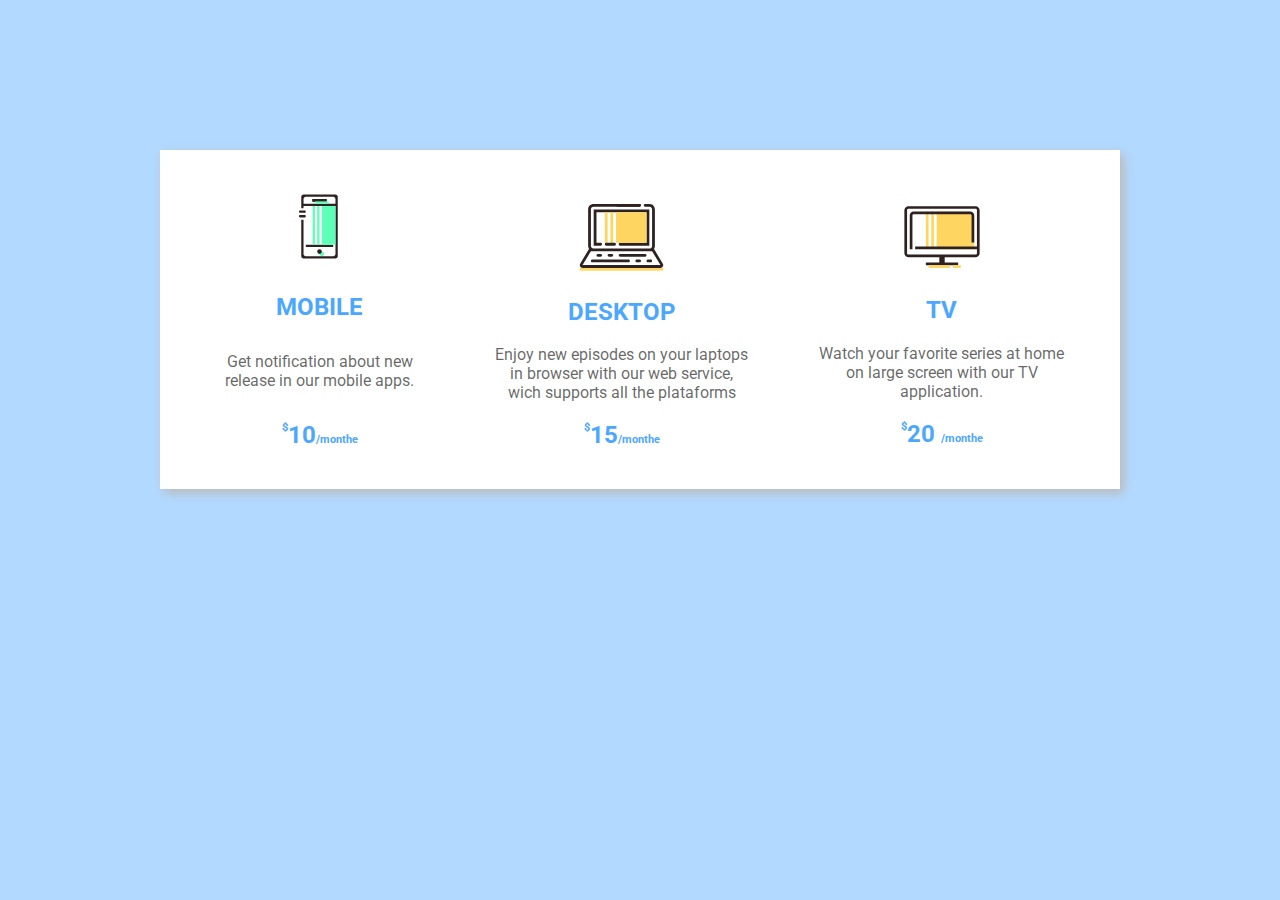
<file: Loop1/index.html>
<!DOCTYPE html>
<html lang="en">
<head>
  <meta charset="UTF-8">
  <meta name="viewport" content="width=device-width, initial-scale=1.0">
  <meta http-equiv="X-UA-Compatible" content="ie=edge">
  <title>Loop 1 - Step 1</title>
  <link href="https://fonts.googleapis.com/css?family=Roboto:400,500,700" rel="stylesheet">
  <link rel="stylesheet" href="./styles.css" />
</head>
<body>
  <!--
    Welcome to your first asset!

    You could've noticed there is a link to Roboto font in the head.
    You can use it in css by typing font-family: Roboto, sans-serif;
    and you can customize it by using font-weight (400, 500 etc. - numbers in the link tag)

    Good luck and have fun!
  -->
  <div class="container">
      <section class="seccion1 row">
          <article class="articulo1 ">
              <img class="imagen" src="img/device.svg">
              <br>
              <h2 class="despues">MOBILE</h2>
              <br>
              <p>Get notification about new      <br> release in our mobile apps. </p>
              <br>
              <h2 class="despues"><span class="mes" >$</span> 10<span class="chico">/monthe</span></h2>
            </article>
          <article class="articulo2 ">

              <img class="imagen" src="img/laptop.svg">
              <br>
              <h2 class="despues">DESKTOP</h2>
              <br>
              <p>Enjoy new episodes on your laptops <br> in browser with our web service,<br> wich supports all the plataforms</p>
              <br>
              <h2 class="despues" ><span class="mes" >$</span> 15<span class="chico">/monthe</span></h2>
            </article>
          <article class="articulo3 ">
              <img class="imagen" src="img/monitor.svg">
              <br>
              <h2 class="despues">TV</h2>
              <br>
              <p>Watch your favorite series at home <br>on large screen with our TV <br>application.</p>
              <br>
              <h2 class="despues"> <span class="mes" >$</span> 20 <span class="chico">/monthe</span></h2>
            </article>
      </section>
  </div>
</body>
</html>
</file>
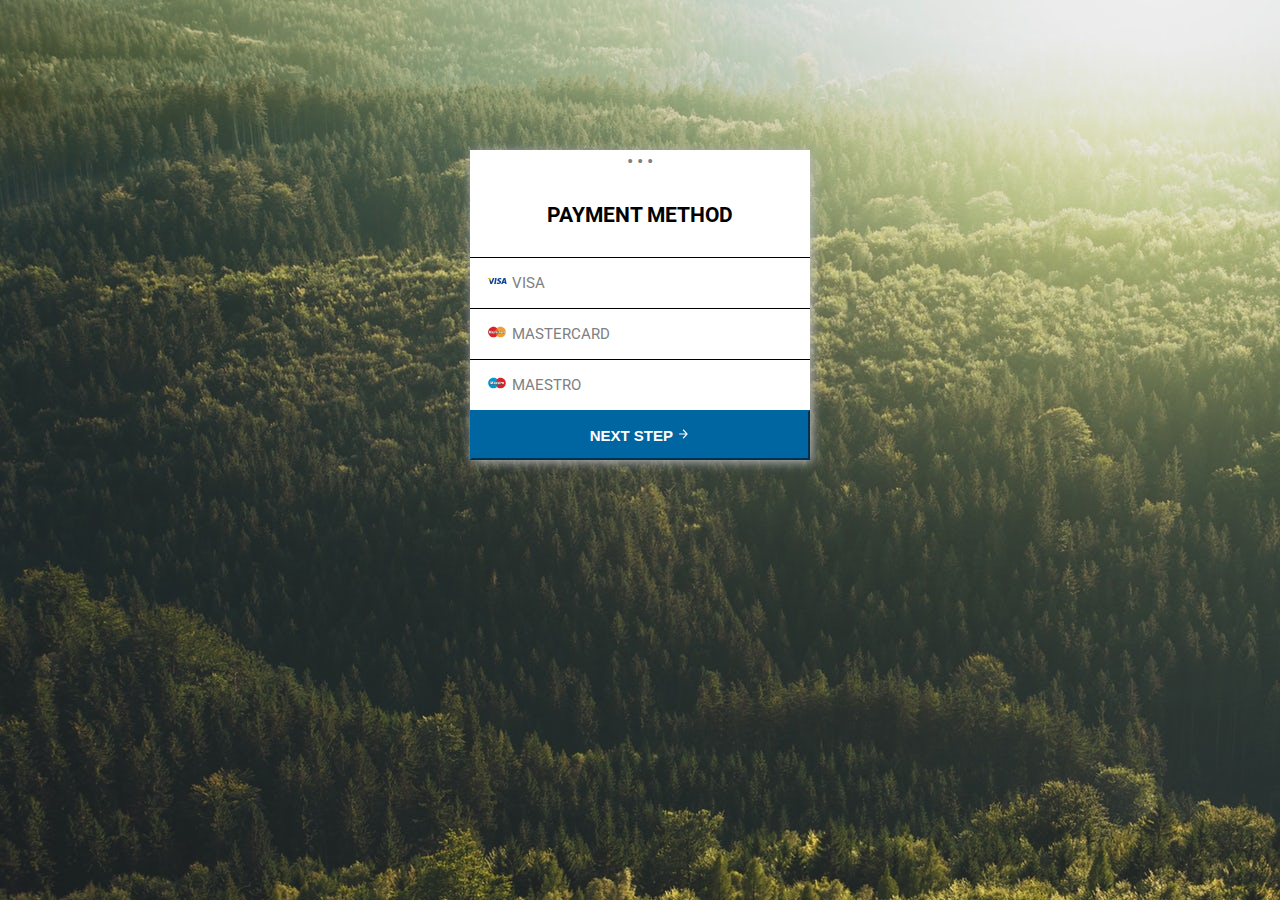
<file: Loop2/index.html>
<!DOCTYPE html>
<html lang="en">
<head>
  <meta charset="UTF-8">
  <meta name="viewport" content="width=device-width, initial-scale=1.0">
  <meta http-equiv="X-UA-Compatible" content="ie=edge">
  <title>Loop 1 - Step 2</title>
  <link href="https://fonts.googleapis.com/css?family=Roboto:400,500,700" rel="stylesheet">
  <link rel="stylesheet" href="./styles.css" />
</head>
<body>
  <div class="container">
    <section class="seccion1">
     <ul>
        <a href="" class="puntito">•</a>
        <a href=""  class="puntito">•</a>
        <a href=""  class="puntito">•</a>
      </ul>
      <h2 class="pay"> PAYMENT METHOD</h2>
        <ul></ul>
       <a href="" class="card-option visa"> <span class="tarje"> <img width="7%" src="img/visa.svg" alt=""> </span> VISA <span id="tik1" class="tik"><img src="img/check.svg" alt=""></span> <span class="tik"></a>
       <a href="" class="card-option mastercard"> <span class="tarje"> <img width="7%" src="img/mastercard.svg" alt=""> </span> MASTERCARD <span id="tik1" class="tik"><img src="img/check.svg" alt=""></span></a>
       <a href="" class="card-option maestro"> <span class="tarje"> <img width="7%" src="img/maestro.svg" alt="">  </span>MAESTRO <span id="tik1" class="tik"><img src="img/check.svg" alt=""></span> <span class="tik"></a>
      </ul>
      <button type="submit" class="submit1">NEXT STEP <img width="4%" src="img/arrow.svg" alt=""></button>
  </section>
  </div>
  
</body>
</html>
</file>
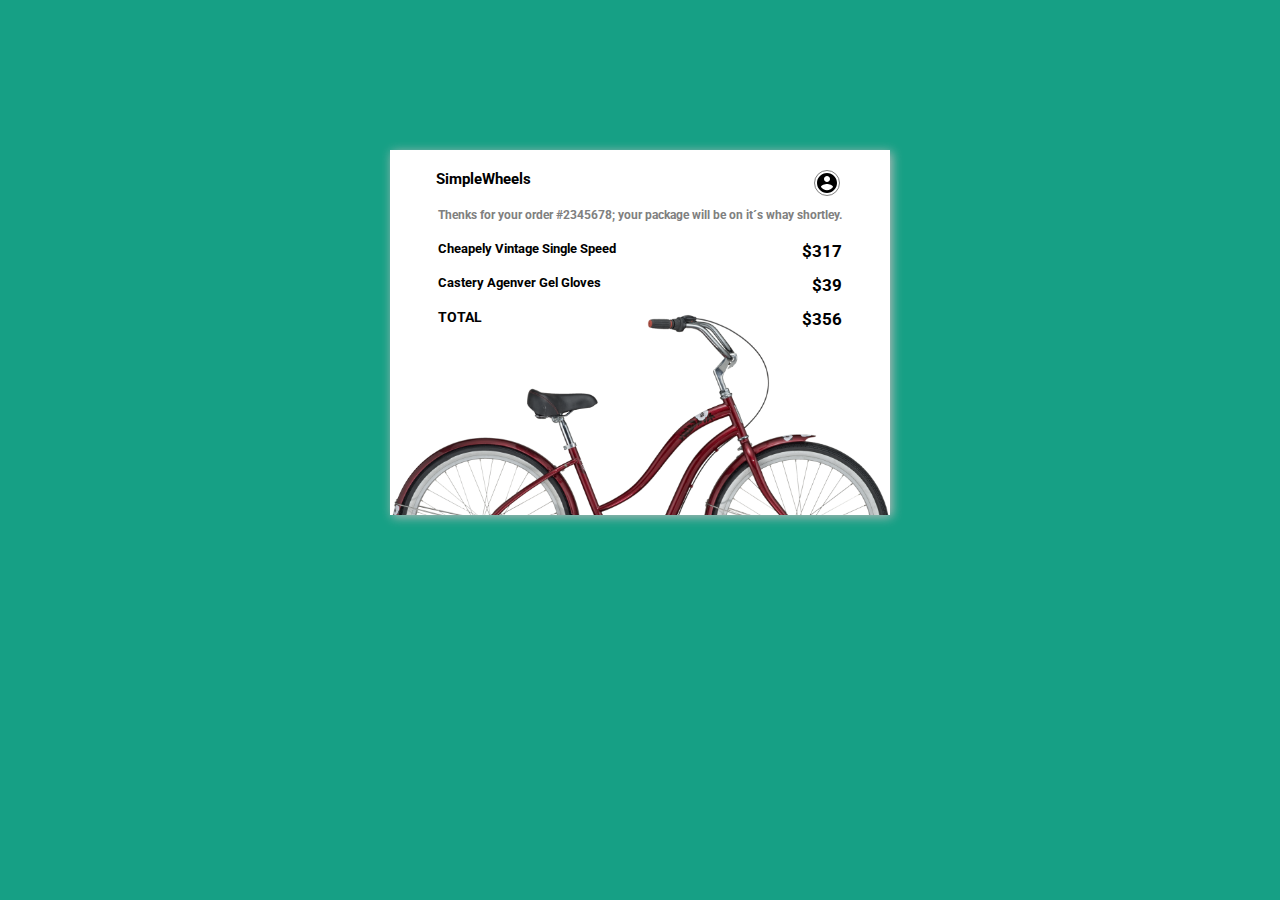
<file: Loop3/index.html>
<!DOCTYPE html>
<html lang="en">
<head>
  <meta charset="UTF-8">
  <meta name="viewport" content="width=device-width, initial-scale=1.0">
  <meta http-equiv="X-UA-Compatible" content="ie=edge">
  <title>Loop 1 - Step 3</title>
  <link href="https://fonts.googleapis.com/css?family=Roboto:400,500,700" rel="stylesheet">
  <link rel="stylesheet" href="./styles.css" />
</head>
<body>
  <div class="container">
    <section class="seccion1">
     <h2 class="titulo"> SimpleWheels  <span> <img class="info" src="img/account.svg" alt=""></span></h2>
     <h3 class="paquete"> Thenks for your order #2345678; your package will be on it´s whay shortley.</h3>
     <br>
     <h3 class="bici"> Cheapely Vintage Single Speed <span class="precio">$317</span></h3>
    <br>
     <h3 class="bici"> Castery Agenver Gel Gloves <span class="precio">$39</span></h3>
    <br>
     <h3 class="total">TOTAL <span class="precio">$356</span> </h3>
     <br><br><br><br> <br> <br> <br> <br> <br> <br> 
    </section>
  </div>
  
</body>
</html>
</file>
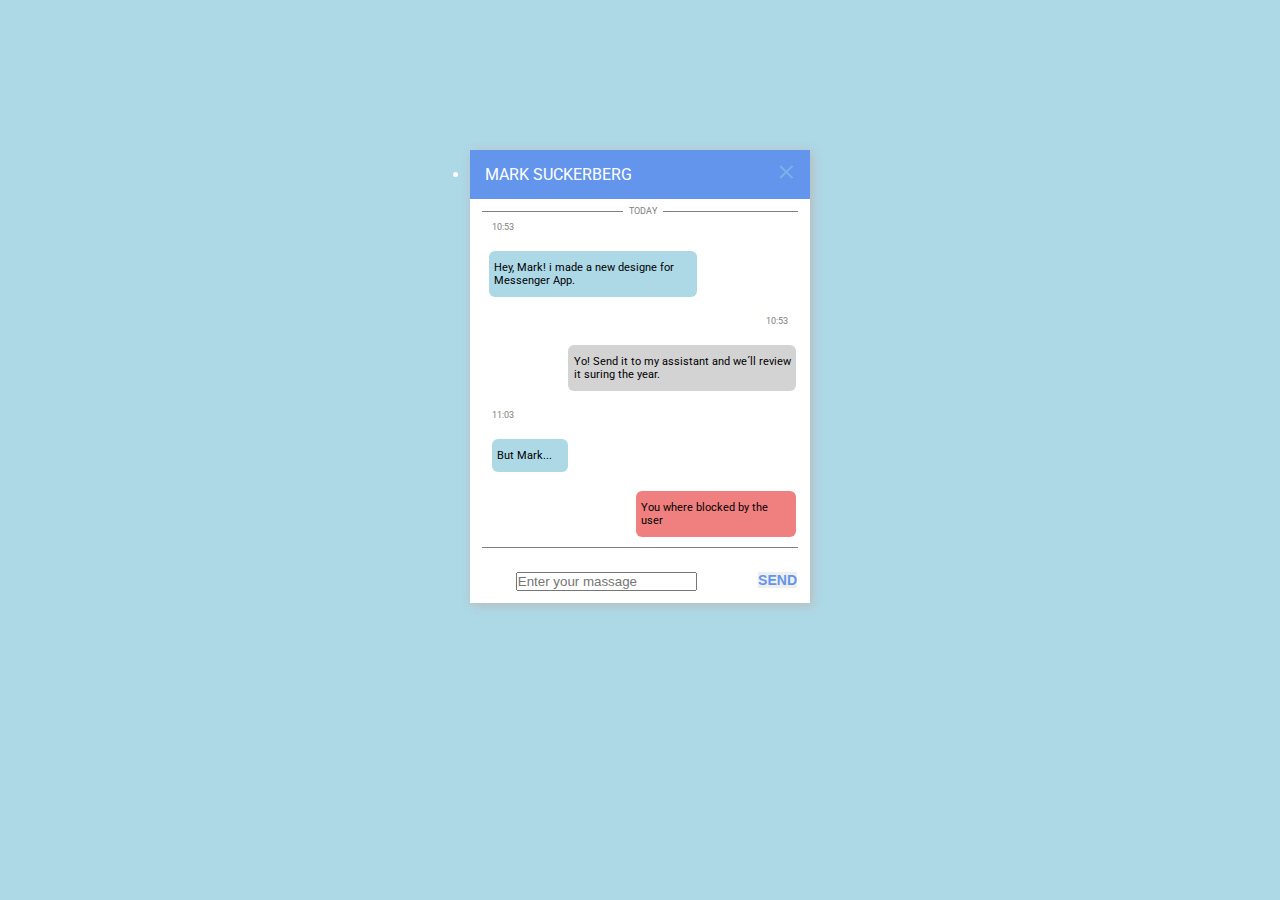
<file: Loop4/index.html>
<!DOCTYPE html>
<html lang="en">
<head>
  <meta charset="UTF-8">
  <meta name="viewport" content="width=device-width, initial-scale=1.0">
  <meta http-equiv="X-UA-Compatible" content="ie=edge">
  <title>Loop 1 - Step 4</title>
  <link href="https://fonts.googleapis.com/css?family=Roboto:400,500,700" rel="stylesheet">
  <link rel="stylesheet" href="./styles.css" />
</head>
<body>
    <div class="container">
        <section class="seccion1">
        <li class="pay mark"> MARK SUCKERBERG <span> <img class="x" width="5%" src="img/cruz.png" alt=""></span></li>
          
        <ul>
        <a class="hoy" href=""> TODAY </a>
        <article class="borde">
         <a class="tiempoi" href=""> 10:53 </a>
         <br>
         <a class="holam" href=""> Hey, Mark! i made a new designe for <br> Messenger App.</a>
         <br>
         <a class="tiempod" href=""> 10:53 </a>
         <br>
         <a class=" claro" href="">Yo! Send it to my assistant and we´ll review <br> it suring the year.</a>
        <br>
        <a class="tiempoi" href=""> 11:03 </a>
        <br>
        <a class="holam1" href=""> But Mark...</a>
        <br>
        <a class="blocked" href=""> You where blocked by the user</a>
      
  
      </article>
      <form   action="">
          <p class="fin">
              <input  type="text" placeholder="Enter your massage" >
              <span> <button> <strong> Send </strong></button></span>
            </p> 
      </form>
      
        </ul>
          
      </section>
      </div>
  
</body>
</html>
</file>
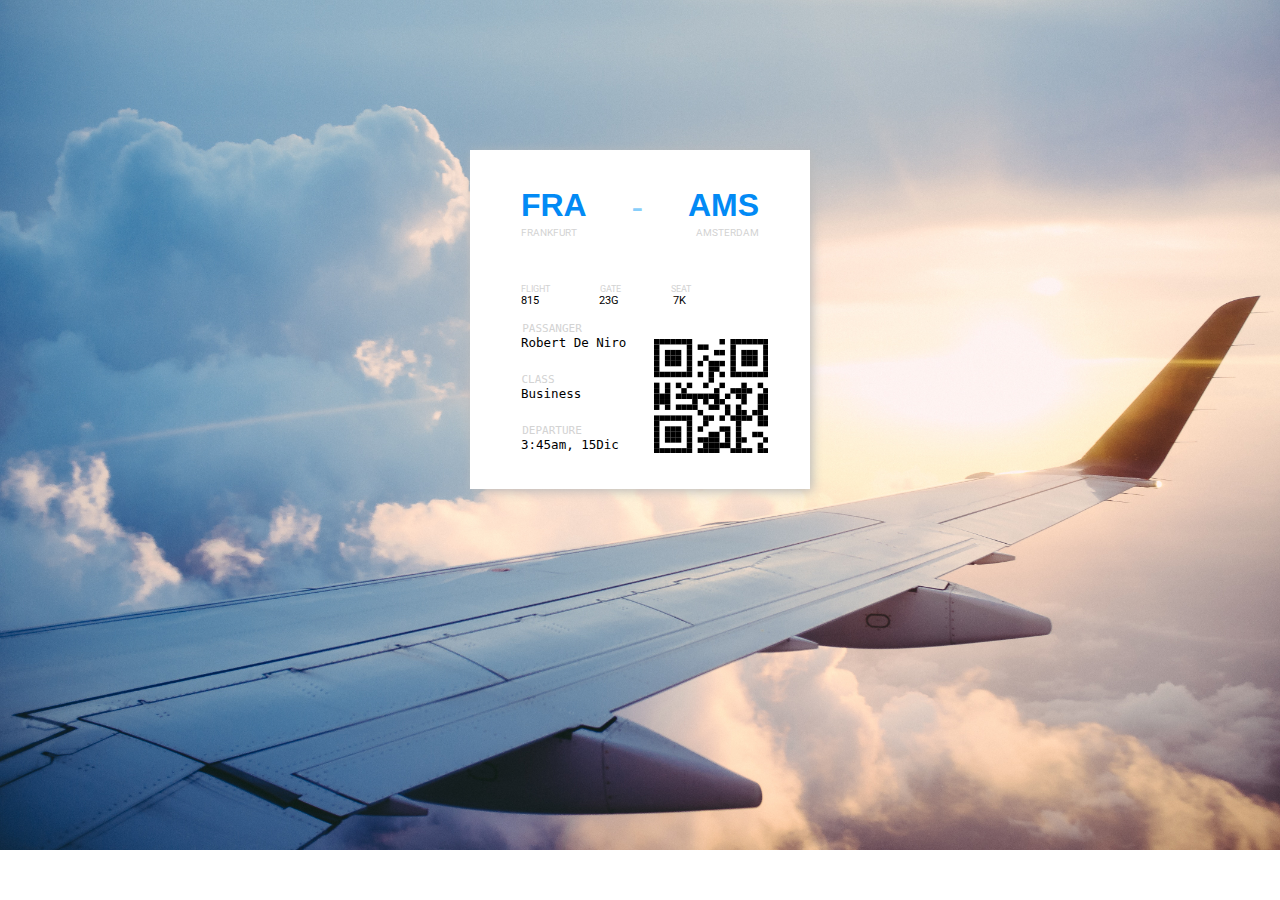
<file: Loop5/index.html>
<!DOCTYPE html>
<html lang="en">
<head>
  <meta charset="UTF-8">
  <meta name="viewport" content="width=device-width, initial-scale=1.0">
  <meta http-equiv="X-UA-Compatible" content="ie=edge">
  <title>Loop 1 - Step 5</title>
  <link href="https://fonts.googleapis.com/css?family=Roboto:400,500,700" rel="stylesheet">
  <link href="https://fonts.googleapis.com/css?family=Prompt:900" rel="stylesheet">
  <link rel="stylesheet" href="./styles.css" />
</head>
<body>
    <div class="container">
    <section class="seccion1">
      <img class="qr" src="img/qr.svg" alt="">
      <div class="adentro">
      <article class="paises">
       <span class="azul fra"> <strong> FRA </strong> </span> <span class="barrita">-</span> <span class="azul ams"> <strong> AMS </strong></span>
      </article>
      <article>
        <span class="grise fran">FRANKFURT</span> <span class="grise amst">AMSTERDAM</span>
      </article>
      <br><br><br>
      <article class="datos1">
        <span class="f">FLIGHT</span><span class="g">GATE</span> <span class="s">SEAT</span>
      </article>
      
      <article class="datos2">
          <span class="f1">815</span><span class="g1">23G</span> <span class="s1">7K</span>
        </article>
        <br>
        <br>
        <article class="pasajeron1">
            <samp>PASSANGER</samp>
         </article>
         <article class="pasajeron">
            <samp>Robert De Niro</samp>
         </article>
         <br>
         <br>
        <article class="pasajeron12">
            <samp>CLASS</samp>
         </article>
         <article class="pasajeron">
            <samp>Business</samp>
         </article>
         <br>
         <br>
         <article class="pasajeron1">
            <samp>DEPARTURE</samp>
         </article>
         <article class="pasajeron">
            <samp>3:45am, 15Dic</samp>
         </article>
    </div> 
    </section>
   
      </div>
  
</body>
</html>
</file>
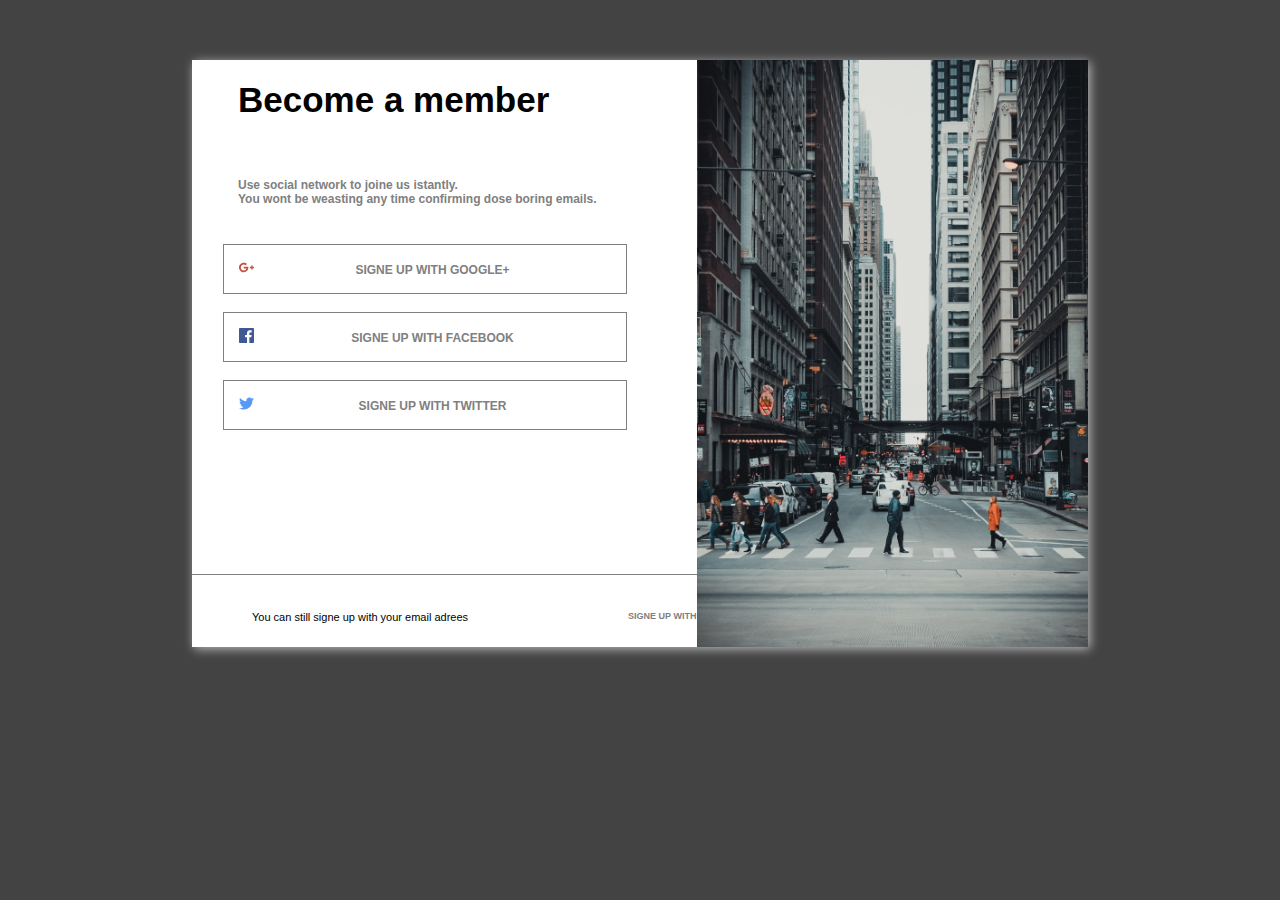
<file: Loop6/index.html>
<!DOCTYPE html>
<html lang="en">
<head>
  <meta charset="UTF-8">
  <meta name="viewport" content="width=device-width, initial-scale=1.0">
  <meta http-equiv="X-UA-Compatible" content="ie=edge">
  <title>Loop 1 - Step 6</title>
  <link href="https://fonts.googleapis.com/css?family=Roboto:300,400,500,700" rel="stylesheet">
  <link rel="stylesheet" href="./styles.css" />
</head>
<body>
  <div class="container">
    <section class="seccion1">
      <img class="fondito" src="img/side.jpg" alt="">
     <h1 class="titulo"> Become a member </h1>
     <br> 
     <h3 class="sub"> Use social network to joine us istantly. <br> You wont be weasting any time confirming dose boring emails. </h3>
     <br>
       <div class="google">
      <a  href="http://google.com"><img class="logo" width="15px" src="img/googleplus.svg"></a>    
     <span class="nombre"> <strong> SIGNE UP WITH GOOGLE+ </strong></span>
    </div>
    <br>
    
    <div class="facebook">
        <a  href="http://facebook.com"><img class="logo" width="15px" src="img/facebook.svg"></a>    
       <span class="nombre"><strong>SIGNE UP WITH FACEBOOK </strong> </span>
    
    </div>
<br>
      <div class="twitter">
          <a  href="http://twitter.com"><img class="logo" width="15px" src="img/twitter.svg"></a>    
         <span class="nombre"> <strong>SIGNE UP WITH TWITTER  </strong> </span>
        </div>  
     <br><br><br><br> <br> <br> <br> <br> 

<div class="email">
  <br> <br>
 <span class="email1">You can still signe up with your email adrees </span>
  <span class="email2"> <strong> SIGNE UP WITH EMAIL </strong></span>
</div>
<br> <br>
    </section>
  </div>
</body>
</html>
</file>
<file: Loop1/styles.css>
*{
    box-sizing: border-box;
    margin: 0 auto;
    padding: 0;
}


body{
    text-align: center;
    font-family: roboto, sans-serif;
    background-color:#b2d9ff;
}  

    .container{
    background-color:#b2d9ff;

}

.seccion1{
    display: flex;
    width: 75%;
    background-color: white;
    position: relative;
    top: 150px;
    padding:20px ;
    box-shadow: 3.5px 3.5px 10px #bababa;
}
.articulo1, .articulo2, .articulo3{
    display: flex;
    flex-direction: column;
    justify-content: space-between;
    padding: 20px
    }

.articulo1 {
    width: 27%
}


 .articulo1:hover{ 
  background-color:  rgba(0, 0, 0, 0.1)
    }
    
 .articulo2:hover{ 
    background-color:  rgba(0, 0, 0, 0.1)
          }

 .articulo3:hover{ 
    background-color:  rgba(0, 0, 0, 0.1)
             }

p{
    color: rgba(0, 0, 0, 0.6)
}
.imagen{
    width: 35%;
}
.despues{
   color: #4ca7ff;
   float: left;
  }

.mes{
  color: #4ca7ff;
  font-size: 11px;
  float: left;
}

.chico {
    color: #4ca7ff;
  font-size: 11px;
}
</file>
<file: Loop2/styles.css>
*{
    box-sizing: border-box;
    margin: 0 auto;
    padding: 0;
}


body{
    text-align: center;
    font-family: roboto, sans-serif;
    
}  

.container{
    background-image:url("img/fondo.jpg");   
    background-size: fill;
    background-repeat: no-repeat;
    height: 100vh;

}

.seccion1{
    width:340px;
    background-color: white;
    position: relative;
    top: 150px;
    box-shadow: 2px 2px 10px #bababa;
}
.puntito{ 
    font-size: 19px;
    text-decoration: none;
    color: grey;
    text-decoration-style: bold
}

.puntito:hover{
    font-size: 22px
}

.pay{
    padding: 30px;
text-align: center;
font-size: 21px;
}

.card-option{
    position: relative;
    display: block;
    border-top: 1px solid black;
    padding: 16px;
    font-size: 15px;
    text-decoration: none;
    color: grey;
    text-decoration-style: bold;
    text-align: left;
  
}




.tik{
   position: absolute;
   right:17px;
   display: none
}

.mastercard:hover .tik{
    display: inline;
    transition: 0.7s;
}

.visa:hover .tik{
    display: inline;
    transition: 0.7s;
    
}

.maestro:hover .tik{
    display: inline;
    transition: 0.7s;  
}


.card-option:hover{
    background-color: #ddd;
    color: black;
    font-weight:bold;
}



.submit1{
        background: #0066A2;
        color: white;
        border-style: outset;
        border-color: #0066A2;
        height: 50px;
        width: 100%;
        font: bold 15px arial, sans-serif;
        text-shadow:none;
        }
</file>
<file: Loop3/styles.css>
*{
    box-sizing: border-box;
    margin: 0 auto;
    padding: 0;
}


body{
    text-align: center;
    font-family: roboto, sans-serif;
    
}  

.container{
   background-color:   #16a085;
    background-size: fill;
    background-repeat: no-repeat;
    height: 100vh;

}



.seccion1{
    width:500px;
    background-color: white;
    background-image: url("img/bicycle.png");
    background-repeat: no-repeat;
    background-size: contain;
    background-position-y: 113px;
    position: relative;
    top: 150px;
    box-shadow: 2px 2px 10px #bababa;
}

.titulo{ font-size:  15px;
    color: black;
    text-align: left;
    padding: 20px;
    margin-left: 26px;
}

.info{
    position: absolute;
    right:50px
}

.paquete{
    font-size: 12px;
    color: grey
}

.bici{
    font-size: 13px;
    color: black;
    text-align: left;
    margin-left: 48px;
}

.precio{
    font-size: 17px;
    position: absolute;
    right:48px
}

.total{
  text-align: left;
  font-size: 14px;
  margin-left: 48px;
}
.info {
    border: solid grey 1px;
    border-radius: 20px
}
.info:hover {
    box-shadow: 2px 2px 4px grey;
}
</file>
<file: Loop4/styles.css>
*{
    box-sizing: border-box;
    margin: 0 auto;
    padding: 0;
}


body{
    text-align: center;
    font-family: roboto, sans-serif;
    
}  

.container{
    background-color:lightblue ;   
    background-size: fill;
    background-repeat: no-repeat;
    height: 100vh;


}

.seccion1{
    width:340px;
    background-color: white;
    position: relative;
    top: 150px;
    box-shadow: 2px 2px 10px #bababa;
}
.puntito{ 
    font-size: 19px;
    text-decoration: none;
    color: grey;
    text-decoration-style: bold
}

.puntito:hover{
    font-size: 22px
}

.mark{  
text-align: left;
padding: 15px ;
font-size: 16px;
background-color: cornflowerblue;
color: white;
text-decoration-style: bold;
}

.x{ position: absolute;
    right: 15px;
}

.x:hover{
   
    width: 6%
}


.hoy {
    font-size: 9px;
    text-decoration: none;
    color: grey;
    position: absolute;
    padding: 6px;
    top: 50px;
    right: 147px;
    background-color: white;
}

.borde {
    border-top: 1px solid grey;
    border-bottom: 1px solid grey;
    padding: 10px;
    margin: 12px;
    
}

.tiempoi{
    font-size: 9px;
    text-decoration: none;
    color: grey;
    display: flex;
    flex-direction: row;

}

.tiempod{
    font-size: 9px;
    text-decoration: none;
    color: grey;
    display: flex;
    flex-direction: row-reverse;
}

.holam {

    font-size: 11px;
    text-decoration: none;
    color: black;
    background-color: lightblue ;
    padding: 5px;
    text-align: left;
    border-radius: 6px;
    padding-top: 10px;
    padding-bottom: 10px;
    width: 70%;
    position: relative;
    right: 47px;
    display: flex;
    flex-direction: row;
    
} 

.holam1{

    font-size: 11px;
    text-decoration: none;
    color: black;
    background-color: lightblue ;
    padding: 5px;
    text-align: left;
    border-radius: 6px;
    padding-top: 10px;
    padding-bottom: 10px;
    width: 26%;
    position: relative;
    right: 110px;
    display: flex;
    flex-direction: row;

}
.claro {
    font-size: 11px;
    text-decoration: none;
    color: black;
    background-color: lightgray ;
    padding: 5px;
    text-align: left;
    border-radius: 6px;
    padding-top: 10px;
    padding-bottom: 10px;
    width: 77%;
    position: relative;
    right: -42px;
    display: flex;
    flex-direction: row-reverse;

}

.blocked{
        font-size: 11px;
        text-decoration: none;
        color: black;
        background-color: lightcoral ;
        padding: 5px;
        text-align: left;
        border-radius: 6px;
        padding-top: 10px;
        padding-bottom: 10px;
        width: 54%;
        position: relative;
        right: -76px;
        display: flex;
        flex-direction: row-reverse;
    
}

.fin{
    text-decoration: none;
    color: lightgray;
    padding: 12px;
    display: flex;
    flex-direction: row;

}

button {
    position: absolute;
    right: 13px;
    border: none;
    color: cornflowerblue;
    font-size: 14px;
    text-transform: uppercase
    
}
</file>
<file: Loop5/styles.css>
*{
    box-sizing: border-box;
    margin: 0 auto;
    padding: 0;
}

/* span{ 
    padding: 0;
    margin: 0 auto;
    padding: 0
}
*/

body{
    text-align: center;
    font-family: roboto, sans-serif;
    
}  

.container{
    background-image:url("img/background.jpg");   
    background-size: 100%;
    background-repeat: no-repeat;
    height: 100vh;

}

.seccion1{
    width:340px;
    background-color: white;
    position: relative;
    top: 150px;
    box-shadow: 2px 2px 10px #bababa;
}

.adentro{
    width: 70%;
    padding-top:37px;
    padding-bottom: 37px;
    overflow: hidden;
}

.barrita{
    color: lightskyblue; 
    font-size: 35px;
    font-family: 'Anton', sans-serif;
    
}

.paises{ display: flex
   
}

.azul{
    color:#028AF5; 
    font-size: 32px;
    font-family: 'Anton', sans-serif;
}

.fra{ 
   /* float: left; */
   position: relative;
  left: -15px
}

.ams{
   /* float:right; */
   position: relative;
   right: -15px
    
}

.grise{
    
    color: lightgray;
    font-size: 10px

   
}

.fran {
    float: left;
}

.amst{
   float: right;
}

.datos1{ 
    color: lightgray;
    font-size: 9px
}

.f{
    float: left;
    margin-right: 50px
}

.g{
    float: left;
    margin-right: 50px
}

.s{
    float: left;
}

.datos2{ 
    color: black;
    font-size: 11px
}

.f1{
    float: left;
    margin-right: 60px
}

.g1{
    float: left;
    margin-right: 54px
}

.s1{
    float: left;
}

.pasajeron1{
    position: relative;
    left: -88px;
    color: lightgray;
    font-size: 11px;
}

.pasajeron{
   float: left;
   color: black;
   font-size: 12.5px
}

.pasajeron12{
    position: relative;
    left: -102px;
    color: lightgray;
    font-size: 11px;
}

.qr{
    position: absolute;
    bottom: 36px;
    right: 42px;
    width: 114px;
}
</file>
<file: Loop6/styles.css>
*{
    box-sizing: border-box;
    margin: 0 auto;
    padding: 0;
}


body{
    text-align: center;
    font-family: 'Montserrat', sans-serif;
    
}  

.container{
   background-color:  #434343;
    background-size: fill;
    background-repeat: no-repeat;
    height: 100vh;
   

}



.seccion1{
    width:70%;
    background-color: white;
    position: relative;
    top: 60px;
    box-shadow: 2px 2px 10px #bababa;
  
}

.titulo{ font-size:  35px;
    color: black;
    font-family: 'Montserrat', sans-serif;
    text-align: left;
    padding: 20px;
    margin-left: 26px;
}



.sub{
    font-size: 12px;
    color: grey;
    text-align: left;
    padding: 20px;
    margin-left: 26px;
}

.google{ border: 1px solid grey;
    width: 45%;
    padding: 15px;
   position: relative;
   left:  -215px;

}

.google:hover{
    box-shadow:  3px 3px 10px #bababa;
}

/* REVISAR ESTO ESTA MAL HECHO QUIERO QUE SEA CON RELATIVE CON FLOTE CON ALGO ASI  */
.facebook{
     border: 1px solid grey;
        width: 45%;
        padding: 15px;
        position: relative;
        left:  -215px;
       
}


.facebook:hover{
    box-shadow:  3px 3px 10px #bababa;
}
.twitter { border: 1px solid grey;
    width: 45%;
    padding: 15px;
   position: relative;
   left:  -215px;

}
.twitter:hover{
    box-shadow:  3px 3px 10px #bababa;
}

.logo{
   float: left;
}

.nombre{
    font-size: 12px;
    color: grey;
    
}

.email{
    border-top: 1px solid grey;

}

.email1{
   float: left;
    margin-left: 60px;
    color: black;
    font-size: 11px;
}

.email2{
    float: left;
    margin-left: 160px;
    color:grey;
    font-size: 9px;
}

.email2:hover{
    color: black
}

.fondito{
    height: 100% ;
    position: absolute;
    right:0px
}
</file>
